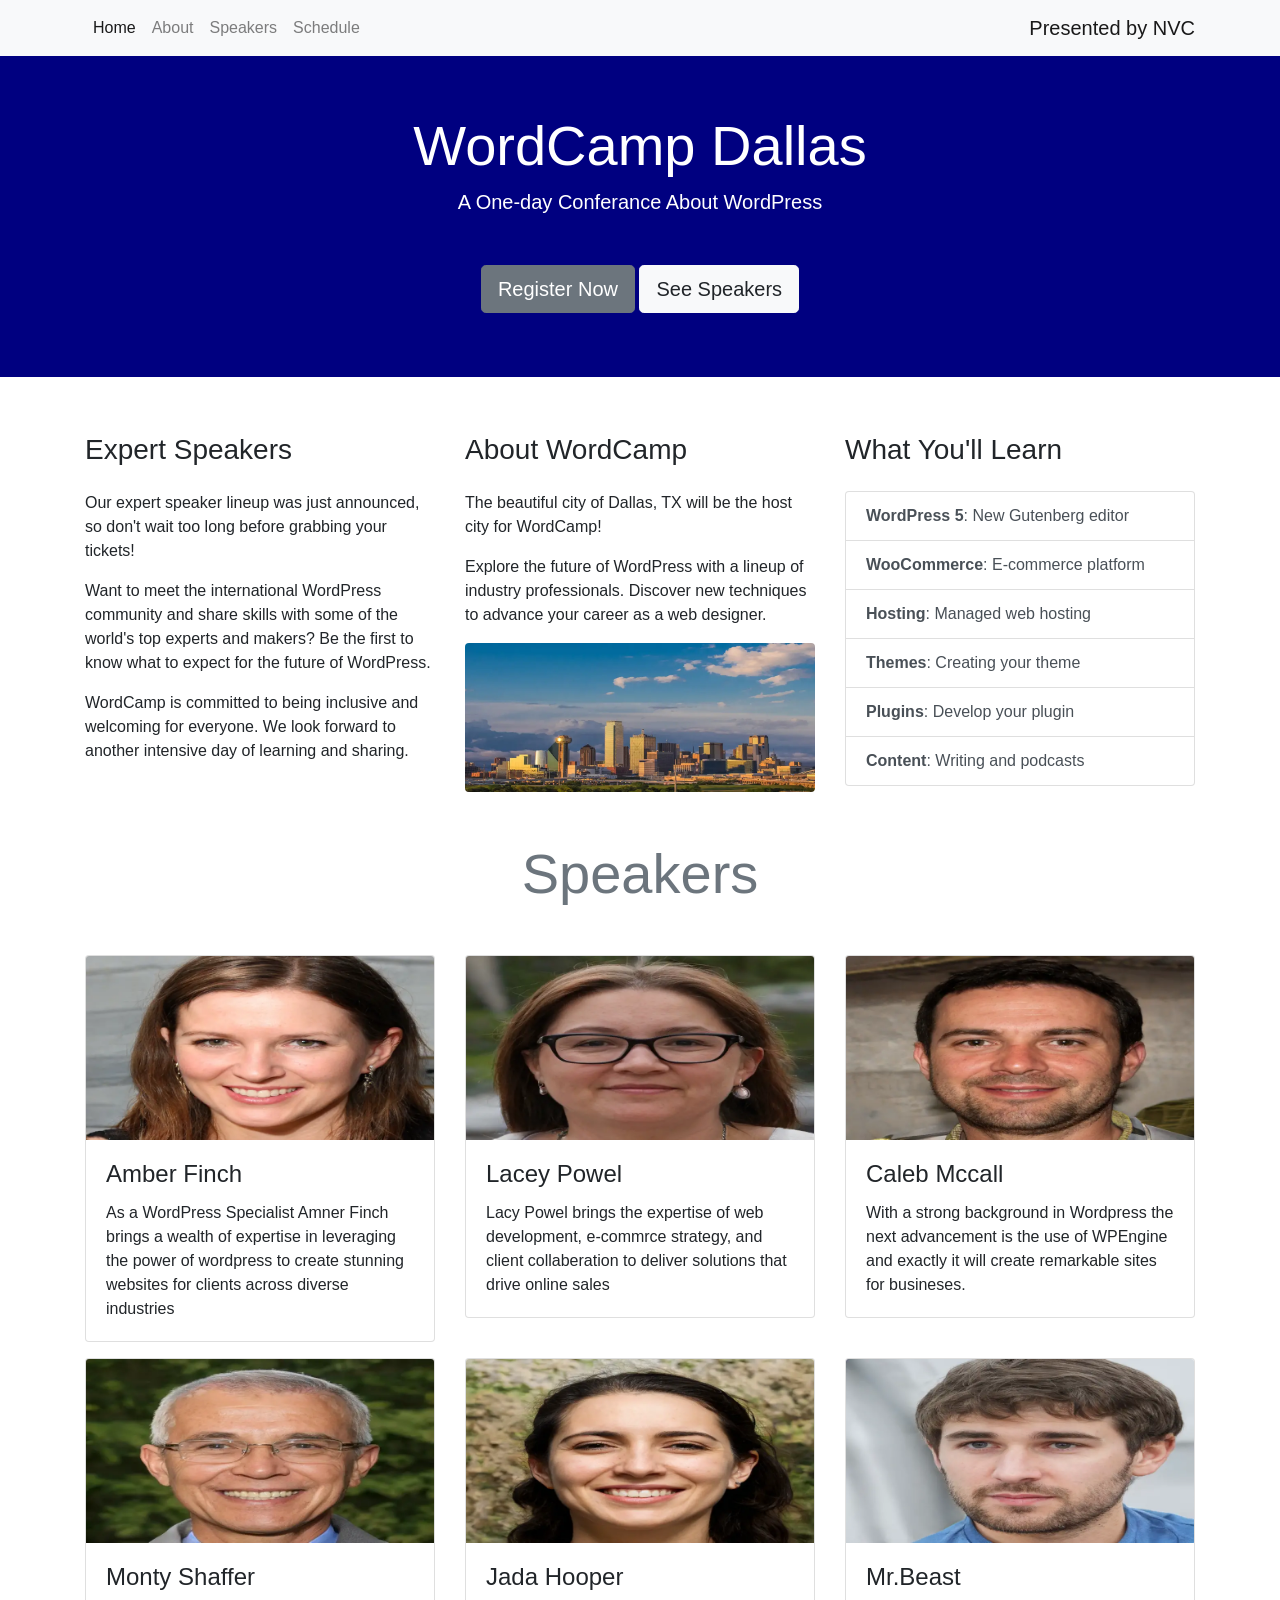
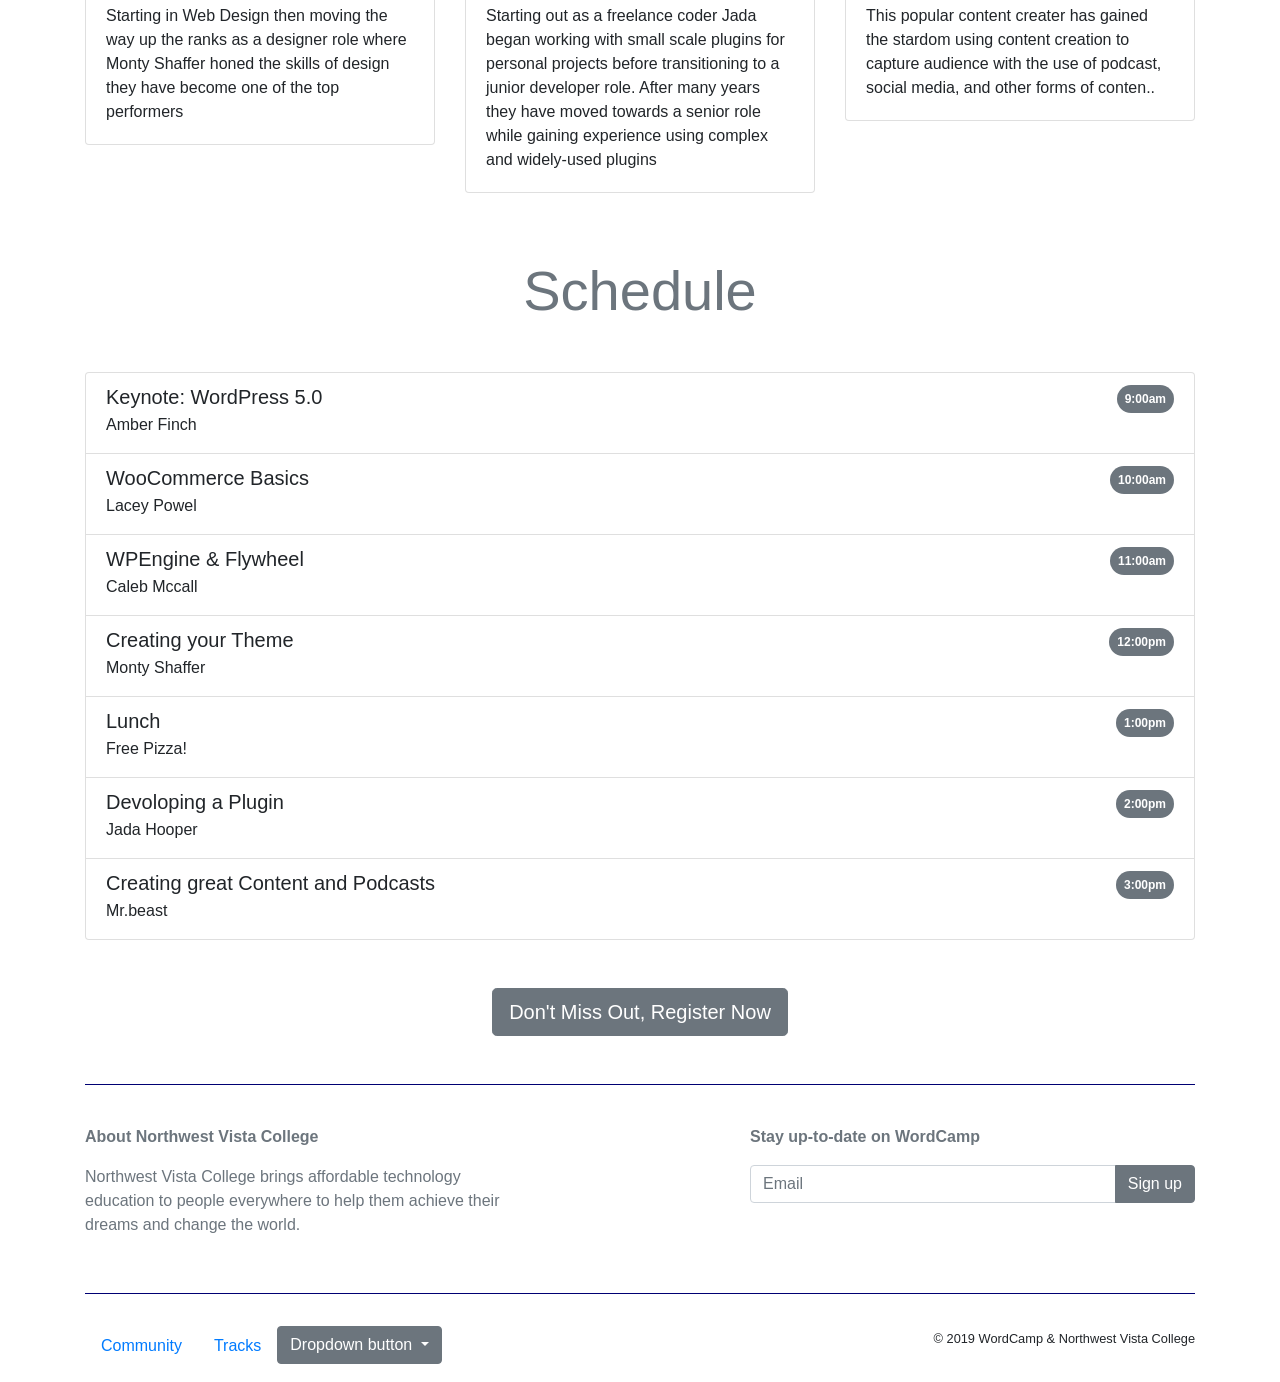
<file: index.html>
<!doctype html>
<html lang="en">
  <head>
    <!-- Required meta tags -->
    <meta charset="utf-8">
    <meta name="viewport" content="width=device-width, initial-scale=1, shrink-to-fit=no">

    <!-- Bootstrap CSS -->
    <link rel="stylesheet" href="https://cdn.jsdelivr.net/npm/bootstrap@4.3.1/dist/css/bootstrap.min.css" integrity="sha384-ggOyR0iXCbMQv3Xipma34MD+dH/1fQ784/j6cY/iJTQUOhcWr7x9JvoRxT2MZw1T" crossorigin="anonymous">

    <!-- Sylesheet CSS-->
    <link rel="stylesheet" href="style.css">

    <title>WordCamp Dallas</title>
  </head>
  <body data-spy="scroll" data-target=".navbar" id="home">   
    <!-- navbar -->
    <nav class="navbar navbar-expand-lg navbar-light bg-light fixed-top">
      <div class="container">
        <a class="navbar-brand order-1 mr-0" href="#" target="_blank">Presented by NVC</a>
        <button class="navbar-toggler" type="button" data-toggle="collapse" data-target="#navbarSupportedContent" aria-controls="navbarSupportedContent" aria-expanded="false" aria-label="Toggle navigation">
          <span class="navbar-toggler-icon"></span>
        </button>
        <div class="collapse navbar-collapse" id="navbarSupportedContent">
          <ul class="navbar-nav mr-auto">
            <li class="nav-item">
              <a class="nav-link" href="#home">Home <span class="sr-only">(current)</span></a>
            </li>
            <li class="nav-item">
              <a class="nav-link" href="#about">About</a>
            </li>
            <li class="nav-item">
              <a class="nav-link" href="#speakers">Speakers</a>
            </li>
            <li class="nav-item">
              <a class="nav-link" href="#schedule">Schedule</a>
            </li>
          </div>
        </div>
      </div>
    </nav>
    <!-- /navbar -->

    <!-- jumbotron -->
    
    <div class="jumbotron jumbotron-fluid">
      <div class="container text-sm-center pt-5">
        <h1 class="display-4" id="tittle">WordCamp Dallas</h1>
        <p class="lead" id="leadtittle">A One-day Conferance About WordPress</p>
        <div class="mt-5">
          <button type="button" class="btn btn-secondary btn-lg">Register Now</button>
          <a class="btn btn-light btn-lg" href="#speakers">See Speakers</a>
        </div>
      </div>
    </div>
    <!-- /jumbotron -->

    <div class="container pt-4" id="about">
      <!-- about -->
      <div class="row">
        <div class="col-lg order-lg-2">
          <h3 class="mb-4">About WordCamp</h3>
          <p>The beautiful city of Dallas, TX will be the host city for WordCamp!</p>
          <p>Explore the future of WordPress with a lineup of industry professionals. Discover new techniques to advance your career as a web designer.</p>
          <img class="img-fluid rounded"src="images/skyline.jpg" alt="Photo of San Antonio, TX">
        </div>
        <div class="col-lg order-lg-1">
          <h3 class="mb-4">Expert Speakers</h3>
          <p>Our expert speaker lineup was just announced, so don't wait too long before grabbing your tickets!</p>
          <p>Want to meet the international WordPress community and share skills with some of the world's top experts and makers? Be the first to know what to expect for the future of WordPress.</p>
          <p>WordCamp is committed to being inclusive and welcoming for everyone. We look forward to another intensive day of learning and sharing.</p>
        </div>
        <div class="col-lg order-3">
          <h3 class="mb-4">What You'll Learn</h3>
          <div class="list-group">
            <a href="#" class="list-group-item list-group-item-action"><strong>WordPress 5</strong>: New Gutenberg editor</a>
            <a href="#" class="list-group-item list-group-item-action"><strong>WooCommerce</strong>: E-commerce platform</a>
            <a href="#" class="list-group-item list-group-item-action"><strong>Hosting</strong>: Managed web hosting</a>
            <a href="#" class="list-group-item list-group-item-action"><strong>Themes</strong>: Creating your theme</a>
            <a href="#" class="list-group-item list-group-item-action"><strong>Plugins</strong>: Develop your plugin</a>
            <a href="#" class="list-group-item list-group-item-action"><strong>Content</strong>: Writing and podcasts</a>
          </div>
        </div>
      </div>
      <!-- /about -->

      <!-- speakers -->
      <h2 id="speakers" class="display-4 text-center my-5 text-muted">Speakers</h2>
      <div class="row">
        <div class="col-md-6 col-lg-4">
          <div class="card mb-3">
            <img class="card-img-top" src="images/amber.jpg" alt="Speaker Name">
            <div class="card-body">
              <h4 class="card-title">Amber Finch</h4>
              <p class="card-text">As a WordPress Specialist Amner Finch brings a wealth of expertise in leveraging the power of wordpress to create stunning websites for clients across diverse industries</p>
            </div>
          </div> 
        </div>
        <div class="col-md-6 col-lg-4">
          <div class="card mb-3">
            <img class="card-img-top" src="images/lacey.jpg" alt="Speaker Name">
            <div class="card-body">
              <h4 class="card-title">Lacey Powel</h4>
              <p class="card-text">Lacy Powel brings the expertise of web development, e-commrce strategy, and client collaberation to deliver solutions that drive online sales</p>
            </div>
          </div>
        </div>
        <div class="col-md-6 col-lg-4">
          <div class="card mb-3">
            <img class="card-img-top" src="images/caleb.jpg" alt="Speaker Name">
            <div class="card-body">
              <h4 class="card-title">Caleb Mccall</h4>
              <p class="card-text">With a strong background in Wordpress the next advancement is the use of WPEngine and exactly it will create remarkable sites for busineses.</p>
            </div>
          </div>
        </div>
        <div class="col-md-6 col-lg-4">
          <div class="card mb-3">
            <img class="card-img-top" src="images/monty.jpg" alt="Speaker Name">
            <div class="card-body">
              <h4 class="card-title">Monty Shaffer</h4>
              <p class="card-text">Starting in Web Design then moving the way up the ranks as a designer role where Monty Shaffer honed the skills of design they have become one of the top performers</p>
            </div>
          </div>
        </div>
        <div class="col-md-6 col-lg-4">
          <div class="card mb-3">
            <img class="card-img-top" src="images/jada.jpg" alt="Speaker Name">
            <div class="card-body">
              <h4 class="card-title">Jada Hooper</h4>
              <p class="card-text">Starting out as a freelance coder Jada began working with small scale plugins for personal projects before transitioning to a junior developer role. After many years they have moved towards a senior role while gaining experience using complex and widely-used plugins</p>
            </div>
          </div>
        </div>
        <div class="col-md-6 col-lg-4">
          <div class="card mb-3">
            <img class="card-img-top" src="images/mr.beast.jpg" alt="Speaker Name">
            <div class="card-body">
              <h4 class="card-title">Mr.Beast</h4>
              <p class="card-text">This popular content creater has gained the stardom using content creation to capture audience with the use of podcast, social media, and other forms of conten..</p>
            </div>
          </div>
        </div>
      </div>
      <!-- /speakers -->

      <!-- schedule -->
      <h2 id="schedule" class="display-4 text-center my-5 text-muted">Schedule</h2>
      <ul class="list-group">
        <li class="list-group-item">
          <div class="d-flex justify-content-between">
            <h5 class="mb-1">Keynote: WordPress 5.0</h5>
            <span class="badge badge-pill badge-secondary p-2">9:00am</span>
          </div>
          <p class="mb-1">Amber Finch</p>
        </li>
        <li class="list-group-item">
          <div class="d-flex justify-content-between">
            <h5 class="mb-1">WooCommerce Basics</h5>
            <span class="badge badge-pill badge-secondary p-2">10:00am</span>
          </div>
          <p class="mb-1">Lacey Powel</p>
        </li>
        <li class="list-group-item">
          <div class="d-flex justify-content-between">
            <h5 class="mb-1">WPEngine & Flywheel</h5>
            <span class="badge badge-pill badge-secondary p-2">11:00am</span>
          </div>
          <p class="mb-1">Caleb Mccall</p>
        </li>
        <li class="list-group-item">
          <div class="d-flex justify-content-between">
            <h5 class="mb-1">Creating your Theme</h5>
            <span class="badge badge-pill badge-secondary p-2">12:00pm</span>
          </div>
          <p class="mb-1">Monty Shaffer</p>
        </li>
        <li class="list-group-item">
          <div class="d-flex justify-content-between">
            <h5 class="mb-1">Lunch</h5>
            <span class="badge badge-pill badge-secondary p-2">1:00pm</span>
          </div>
          <p class="mb-1">Free Pizza!</p>
        </li>
        <li class="list-group-item">
          <div class="d-flex justify-content-between">
            <h5 class="mb-1">Devoloping a Plugin</h5>
            <span class="badge badge-pill badge-secondary p-2">2:00pm</span>
          </div>
          <p class="mb-1">Jada Hooper</p>
        </li>
        <li class="list-group-item">
          <div class="d-flex justify-content-between">
            <h5 class="mb-1">Creating great Content and Podcasts</h5>
            <span class="badge badge-pill badge-secondary p-2">3:00pm</span>
          </div>
          <p class="mb-1">Mr.beast</p>
        </li>
      </ul>
      <!-- /speakers -->

      <!-- callout button -->
      <button type="button" class="btn btn-secondary btn-lg d-block mx-auto my-5" data-toggle="modal" data-target="#register">Don't Miss Out, Register Now</button> 

      <!-- signup form -->
      <hr>
      <div class="row py-4 text-muted" id="signup">
        <div class="col-md col-xl-5">
          <p><strong>About Northwest Vista College</strong></p>
          <p>Northwest Vista College brings affordable technology education to people everywhere to help them achieve their dreams and change the world.</p>
        </div>
        <div class="col-md col-xl-5 ml-auto">
          <p><strong>Stay up-to-date on WordCamp</strong></p>
          <div class="input-group mb-3">
            <input type="text" class="form-control" placeholder="Email" aria-label="Email" aria-describedby="button-addon2">
            <div class="input-group-append">
              <button class="btn btn-secondary" type="button" id="button-addon2">Sign up</button>
            </div>
          </div>
        </div>
      </div>
      <hr>
      <!-- /signup form -->

          <!-- footer -->
        <div class="row py-3">
          <div class="col-md-7">
            <ul class="nav">
              <li class="nav-item">
                <a class="nav-link" href="#">Community</a>
              </li>
              <li class="nav-item">
                <a class="nav-link" href="#">Tracks</a>
              </li>
              <li class="nav-item">
                <div class="dropdown">
                  <button class="btn btn-secondary dropdown-toggle" type="button" id="dropdownMenuButton" data-toggle="dropdown" aria-haspopup="true" aria-expanded="false">
                    Dropdown button
                  </button>
                  <div class="dropdown-menu" aria-labelledby="dropdownMenuButton">
                    <a class="dropdown-item" href="#">Action</a>
                    <a class="dropdown-item" href="#">Another action</a>
                    <a class="dropdown-item" href="#">Something else here</a>
                  </div>
                </div>
              </li>
            </ul>
          </div>
          <div class="col-md text-md-right">
            <small>&copy; 2019 WordCamp &amp; Northwest Vista College</small>
          </div>
        </div>
      <!-- /footer -->

    </div>






<!-- Modal -->
<div class="modal fade" id="register" tabindex="-1" role="dialog" aria-labelledby="exampleModalLabel" aria-hidden="true">
  <div class="modal-dialog" role="document">
    <div class="modal-content">
      <div class="modal-header">
        <h5 class="modal-title" id="register">Register for WordCamp</h5>
        <button type="button" class="close" data-dismiss="modal" aria-label="Close">
          <span aria-hidden="true">&times;</span>
        </button>
      </div>
      <div class="modal-body">
        <form>
          <h5>Basic Info</h5>
          <div class="form-group">
            <label for="inputName">Name:</label>
            <input type="email" class="form-control" id="inputName" aria-describedby="name" placeholder="">
          </div>
          <div class="form-group">
            <label for="inputEmail">Email:</label>
            <input type="password" class="form-control" id="inputEmail" placeholder="">
          </div>
          <div class="form-group">
            <label for="jobrole">Job Role:</label>
            <select class="custom-select" required>
              <option>WordPress Developer</option>
              <option>Web Designer</option>
              <option>Graphic Designer</option>
              <option>Art Director</option>
            </select>
          </div>
          <hr>
          <h5>Which Topics Interest You Most?</h5>
          <div class="form-check">
            <input class="form-check-input" type="checkbox" value="" id="defaultCheck1">
            <label class="form-check-label" for="defaultCheck1">
              WordPress Plugins
            </label>
          </div>
          <div class="form-check">
            <input class="form-check-input" type="checkbox" value="" id="defaultCheck2">
            <label class="form-check-label" for="defaultCheck2">
              PHP
            </label>
          </div>
          <div class="form-check">
            <input class="form-check-input" type="checkbox" value="" id="defaultCheck3">
            <label class="form-check-label" for="defaultCheck3">
              CSS and JavaScript
            </label>
          </div>
          <hr>
          <h5>Payment Info</h5>
            <div class="form-row">
              <div class="col-7">
                <label for="cardNum">Card Number:</label>
                <input type="text" class="form-control" id="cardNum" placeholder="">
              </div>
              <div class="col">
                <label for="zipcode">Zip Code:</label>
                <input type="text" class="form-control" id="zipcode" placeholder="">
              </div>
              <div class="col">
                <label for="cvv">CVV:</label>
                <input type="text" class="form-control" id="cvv" placeholder="">
              </div>
            </div>
          <div class="form-row">
            <div class="form-group col-md-8 mt-2">
              <label label-default="" for="expirationDate">Experition Date:</label>
              <select class="custom-select" required>
                <option value="1">1-January</option>
                <option value="2">Two</option>
                <option value="3">Three</option>
              </select>
          </div>
          <div class="form-group col-md-4 mt-2">
              <label label-default="" for="year" >&nbsp;</label>
              <select class="custom-select" required>
                <option value="1">2019</option>
                <option value="2">Two</option>
                <option value="3">Three</option>
              </select>
          </div>
          </div>
        </form>
      </div>
      <div class="modal-footer">
        <button type="button" class="col-sm-3 btn btn-secondary" data-dismiss="modal">Register</button>
      </div>
    </div>
  </div>
</div>
    <!-- Optional JavaScript -->
    <!-- jQuery first, then Popper.js, then Bootstrap JS -->
    <script src="https://code.jquery.com/jquery-3.3.1.slim.min.js" integrity="sha384-q8i/X+965DzO0rT7abK41JStQIAqVgRVzpbzo5smXKp4YfRvH+8abtTE1Pi6jizo" crossorigin="anonymous"></script>
    <script src="https://cdn.jsdelivr.net/npm/popper.js@1.14.7/dist/umd/popper.min.js" integrity="sha384-UO2eT0CpHqdSJQ6hJty5KVphtPhzWj9WO1clHTMGa3JDZwrnQq4sF86dIHNDz0W1" crossorigin="anonymous"></script>
    <script src="https://cdn.jsdelivr.net/npm/bootstrap@4.3.1/dist/js/bootstrap.min.js" integrity="sha384-JjSmVgyd0p3pXB1rRibZUAYoIIy6OrQ6VrjIEaFf/nJGzIxFDsf4x0xIM+B07jRM" crossorigin="anonymous"></script>
  </body>
</html>
</file>
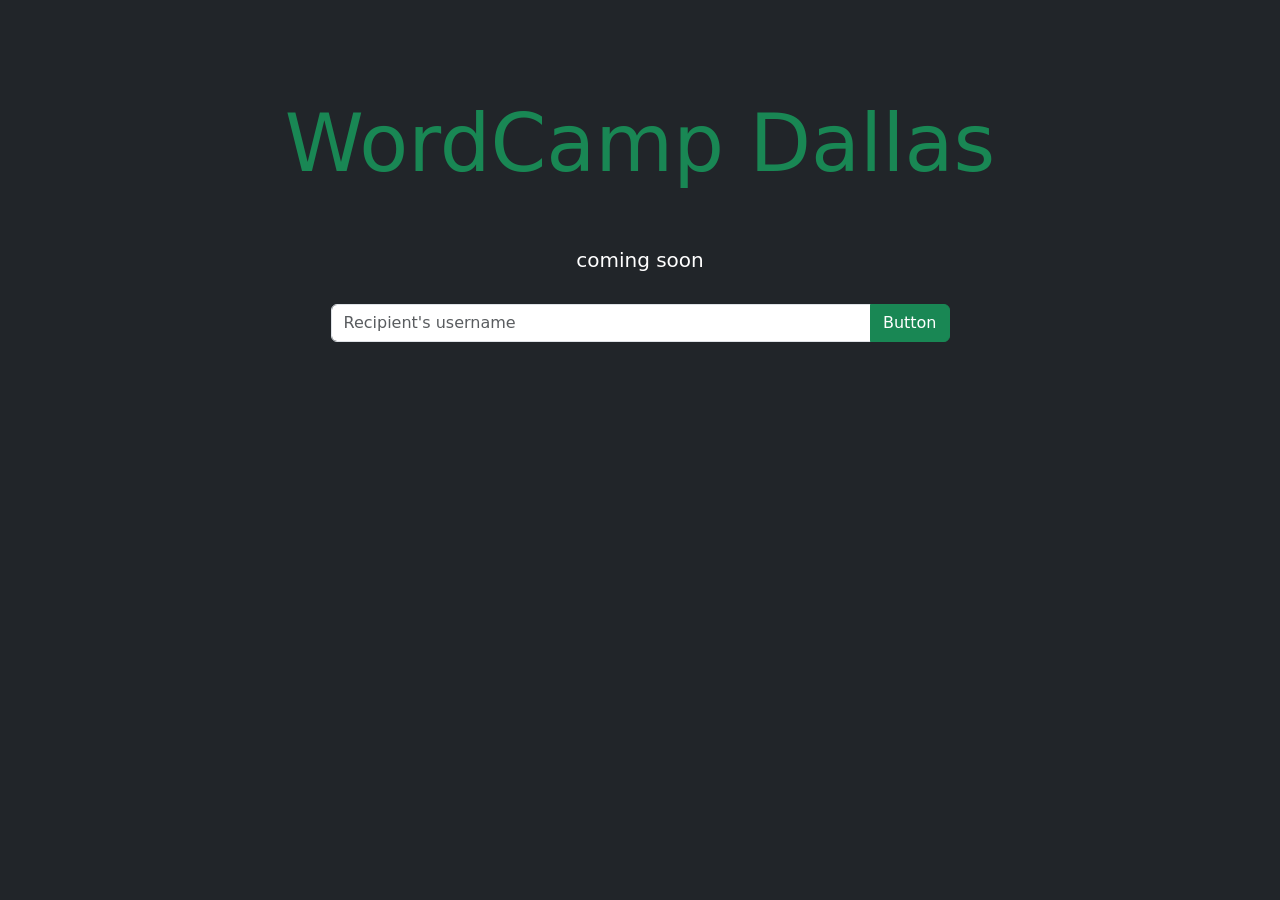
<file: coming-soon.html.html>
<!doctype html>
<html lang="en">
  <head>
    <meta charset="utf-8">
    <meta name="viewport" content="width=device-width, initial-scale=1">
    <title>WordCamp Dallas</title>
    <link href="https://cdn.jsdelivr.net/npm/bootstrap@5.3.1/dist/css/bootstrap.min.css" rel="stylesheet" integrity="sha384-4bw+/aepP/YC94hEpVNVgiZdgIC5+VKNBQNGCHeKRQN+PtmoHDEXuppvnDJzQIu9" crossorigin="anonymous">
  </head>
  <body div class="bg-dark text-white display-1">
    <div class="container text-center">
        <h1 class="bg-dark text-success display-1 mt-5 p-5 ">WordCamp Dallas</h1>
        <p class="lead">coming soon</p>
        <div class="col-lg-7 mx-auto">
            <div class="p-3 input-group mb-3">
                <input type="text" class="form-control" placeholder="Recipient's username" aria-label="Recipient's username" aria-describedby="button-addon2">
                <button class="btn btn-success" type="button" id="button-addon2">Button</button>
            </div>
        </div>
    </div>
    <script src="https://cdn.jsdelivr.net/npm/@popperjs/core@2.11.8/dist/umd/popper.min.js" integrity="sha384-I7E8VVD/ismYTF4hNIPjVp/Zjvgyol6VFvRkX/vR+Vc4jQkC+hVqc2pM8ODewa9r" crossorigin="anonymous"></script><script src="https://cdn.jsdelivr.net/npm/bootstrap@5.3.1/dist/js/bootstrap.bundle.min.js" integrity="sha384-HwwvtgBNo3bZJJLYd8oVXjrBZt8cqVSpeBNS5n7C8IVInixGAoxmnlMuBnhbgrkm" crossorigin="anonymous"></script>
</html>
</file>
<file: style.css>
/*Jumbotron*/
.jumbotron{
    background-color:navy;

}

#tittle{
    color:white;
}

#leadtittle{
    color:white;
}
/*Jumbotron*/


hr{
    background-color: navy;
}
</file>
